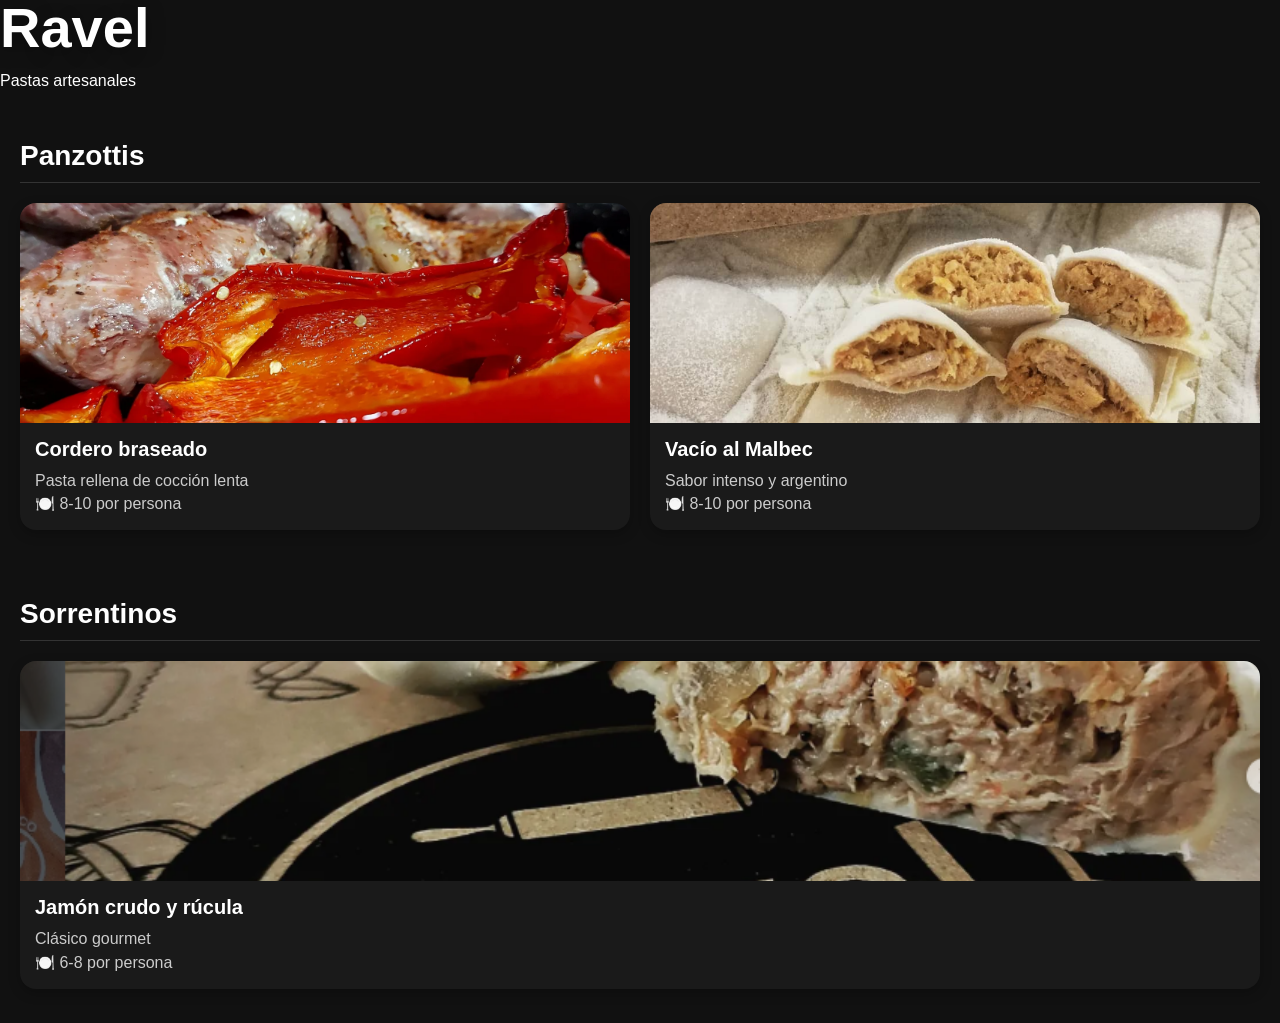
<file: ravel.html>
<!DOCTYPE html>
<html lang="es">
<head>
  <meta charset="UTF-8">
  <meta name="viewport" content="width=device-width, initial-scale=1.0">
  <title>Ravel - Catálogo</title>
  <link rel="stylesheet" href="style.css">
</head>
<body>

<header class="hero">
  <h1>Ravel</h1>
  <p>Pastas artesanales</p>
</header>

<main>

<section class="catalogo">
  <h2>Panzottis</h2>

  <div class="grid">

    <div class="card">
      <img src="images/panzotti-cordero.png">
      <div class="card-content">
        <h3>Cordero braseado</h3>
        <p>Pasta rellena de cocción lenta</p>
        <p class="porcion">🍽️ 8-10 por persona</p>
      </div>
    </div>

    <div class="card">
      <img src="images/panzotti-vacio.png">
      <div class="card-content">
        <h3>Vacío al Malbec</h3>
        <p>Sabor intenso y argentino</p>
        <p class="porcion">🍽️ 8-10 por persona</p>
      </div>
    </div>

  </div>
</section>

<section class="catalogo">
  <h2>Sorrentinos</h2>

  <div class="grid">

    <div class="card">
      <img src="images/sorrentino-jamon.png">
      <div class="card-content">
        <h3>Jamón crudo y rúcula</h3>
        <p>Clásico gourmet</p>
        <p class="porcion">🍽️ 6-8 por persona</p>
      </div>
    </div>

  </div>
</section>

</main>

</body>
</html>
</file>
<file: style.css>
*{
  box-sizing:border-box;
}

body{
  margin:0;
  font-family:Arial,sans-serif;
  background:#111;
  color:#fff;
}

a{
  color:inherit;
  text-decoration:none;
}

img{
  max-width:100%;
  display:block;
}

/* HERO GASTRONOMICO */

.hero{
  position:relative;
  overflow:hidden;
}

.hero-gastro{
  min-height:78vh;
  display:flex;
  align-items:center;
  justify-content:center;
  text-align:center;
  padding:40px 20px 48px;
  color:#fff;
  border-bottom:1px solid rgba(255,255,255,0.08);
}

.hero-bg{
  position:absolute;
  inset:0;
  background-image:url("images/hero-pastas.jpg");
  background-size:cover;
  background-position:center;
  transform:scale(1.03);
}

.hero-overlay{
  position:absolute;
  inset:0;
  background:
    linear-gradient(180deg, rgba(0,0,0,0.45) 0%, rgba(0,0,0,0.62) 55%, rgba(0,0,0,0.82) 100%);
}

.hero-content{
  position:relative;
  z-index:2;
  max-width:760px;
  margin:0 auto;
}

.hero-logo-wrap{
  display:inline-flex;
  align-items:center;
  justify-content:center;
  background:rgba(255,255,255,0.96);
  padding:14px;
  border-radius:22px;
  box-shadow:0 12px 35px rgba(0,0,0,0.28);
  margin-bottom:18px;
}

.logo{
  width:120px;
  max-width:100%;
  border-radius:14px;
}

.eyebrow{
  margin:8px 0 12px;
  text-transform:uppercase;
  letter-spacing:.18em;
  font-size:12px;
  color:#f1d39a;
  font-weight:700;
}

.hero h1{
  margin:0;
  font-size:56px;
  line-height:1;
  color:#fff;
  text-shadow:0 4px 18px rgba(0,0,0,0.35);
}

.tagline{
  margin:18px auto 0;
  max-width:680px;
  font-size:22px;
  line-height:1.45;
  color:#fff;
  font-weight:600;
}

.hero-description{
  margin:14px auto 0;
  max-width:620px;
  font-size:17px;
  line-height:1.6;
  color:rgba(255,255,255,0.88);
}

.hero-actions{
  margin-top:28px;
  display:flex;
  justify-content:center;
  align-items:center;
  gap:12px;
  flex-wrap:wrap;
}

.btn-main,
.btn-secondary{
  display:inline-flex;
  align-items:center;
  justify-content:center;
  gap:8px;
  padding:14px 22px;
  border-radius:999px;
  font-weight:700;
  text-decoration:none;
  transition:transform .2s ease, opacity .2s ease, background .2s ease, box-shadow .2s ease;
}

.btn-main{
  background:#25D366;
  color:#fff;
  box-shadow:0 8px 20px rgba(37,211,102,0.25);
}

.btn-main svg{
  width:18px;
  height:18px;
  display:block;
  flex-shrink:0;
}

.btn-secondary{
  background:rgba(255,255,255,0.95);
  color:#222;
  border:1px solid rgba(255,255,255,0.18);
}

.btn-main:hover,
.btn-secondary:hover{
  transform:translateY(-2px);
  opacity:.97;
}

.btn-main:hover{
  box-shadow:0 12px 28px rgba(37,211,102,0.32);
}

/* CATALOGO */

.catalogo{
  padding:34px 20px;
}

.catalogo h2{
  border-bottom:1px solid #333;
  padding-bottom:10px;
  margin:0 0 20px;
  font-size:28px;
  color:#fff;
}

.grid{
  display:grid;
  grid-template-columns:repeat(auto-fit,minmax(220px,1fr));
  gap:20px;
}

.card{
  background:#1a1a1a;
  border-radius:16px;
  overflow:hidden;
  cursor:pointer;
  transition:transform .2s ease, box-shadow .2s ease;
  box-shadow:0 4px 12px rgba(0,0,0,0.25);
}

.card:hover{
  transform:scale(1.03);
  box-shadow:0 8px 24px rgba(0,0,0,0.35);
}

.card img{
  width:100%;
  height:220px;
  object-fit:cover;
}

.card-content{
  padding:15px;
}

.card h3{
  margin:0 0 8px;
  font-size:20px;
  color:#fff;
}

.card p{
  margin:0;
  color:#ccc;
  line-height:1.45;
}

/* MODAL */

.modal{
  display:none;
  position:fixed;
  top:0;
  left:0;
  width:100%;
  height:100%;
  background:rgba(0,0,0,.9);
  justify-content:center;
  align-items:center;
  padding:20px;
  z-index:999;
}

.modal-content{
  background:#111;
  padding:20px;
  border-radius:16px;
  max-width:560px;
  width:100%;
  max-height:90vh;
  overflow-y:auto;
  box-shadow:0 10px 30px rgba(0,0,0,0.45);
}

.modal img{
  width:100%;
  margin-bottom:14px;
  border-radius:12px;
}

.modal-content h2{
  margin:0 0 12px;
}

.modal-content p{
  margin:0 0 10px;
  color:#ddd;
  line-height:1.5;
}

.close{
  float:right;
  font-size:28px;
  cursor:pointer;
  color:#fff;
  margin-bottom:10px;
}

.btn-wsp{
  display:block;
  background:#25D366;
  color:white;
  text-align:center;
  padding:14px;
  margin-top:18px;
  border-radius:10px;
  font-weight:700;
}

/* FOOTER */

.footer{
  margin-top:48px;
  background:linear-gradient(180deg,#0d0d0d 0%,#000 100%);
  color:#fff;
  padding:56px 20px 24px;
  border-top:1px solid rgba(240,195,106,0.28);
}

.footer-inner{
  max-width:1100px;
  margin:0 auto;
}

.footer-brand{
  text-align:center;
  max-width:700px;
  margin:0 auto 30px;
}

.footer-kicker{
  margin:0 0 10px;
  text-transform:uppercase;
  letter-spacing:.16em;
  font-size:12px;
  color:#f0c36a;
  font-weight:700;
}

.footer-brand h3{
  margin:0 0 12px;
  font-size:34px;
  color:#fff;
}

.footer-text{
  margin:0 auto;
  max-width:560px;
  color:#bdbdbd;
  line-height:1.7;
  font-size:16px;
}

.footer-links{
  display:grid;
  grid-template-columns:repeat(4,1fr);
  gap:16px;
  margin-top:10px;
}

.footer-card{
  background:rgba(255,255,255,0.04);
  border:1px solid rgba(255,255,255,0.08);
  border-radius:18px;
  padding:20px 16px;
  text-align:center;
  transition:transform .2s ease, border-color .2s ease, background .2s ease;
}

.footer-card:hover{
  transform:translateY(-3px);
  border-color:rgba(240,195,106,0.45);
  background:rgba(255,255,255,0.06);
}

.footer-label{
  display:block;
  font-size:12px;
  text-transform:uppercase;
  letter-spacing:.12em;
  color:#f0c36a;
  margin-bottom:8px;
}

.footer-card strong{
  color:#fff;
  font-size:17px;
}

.footer-bottom{
  margin-top:28px;
  padding-top:18px;
  border-top:1px solid rgba(255,255,255,0.08);
  text-align:center;
}

.footer-bottom p{
  margin:0;
  font-size:13px;
  color:#8f8f8f;
}

/* BOTON FLOTANTE WHATSAPP */

.whatsapp-float{
  position:fixed;
  right:18px;
  bottom:18px;
  z-index:1000;
  display:flex;
  align-items:center;
  gap:10px;
  background:#25D366;
  color:#fff;
  padding:14px 18px;
  border-radius:999px;
  font-weight:700;
  box-shadow:0 10px 24px rgba(37,211,102,0.30);
  transition:transform .2s ease, box-shadow .2s ease, opacity .2s ease;
  opacity:0;
  pointer-events:none;
}

body.scrolled .whatsapp-float{
  opacity:1;
  pointer-events:auto;
}

.whatsapp-float:hover{
  transform:translateY(-2px);
  box-shadow:0 14px 28px rgba(37,211,102,0.35);
  opacity:.98;
}

.whatsapp-icon{
  display:inline-flex;
  align-items:center;
  justify-content:center;
  width:24px;
  height:24px;
  font-size:18px;
  line-height:1;
}

.whatsapp-text{
  font-size:15px;
  line-height:1;
}

@keyframes wspPulse{
  0%{
    box-shadow:0 10px 24px rgba(37,211,102,0.28), 0 0 0 0 rgba(37,211,102,0.22);
  }
  70%{
    box-shadow:0 10px 24px rgba(37,211,102,0.28), 0 0 0 14px rgba(37,211,102,0);
  }
  100%{
    box-shadow:0 10px 24px rgba(37,211,102,0.28), 0 0 0 0 rgba(37,211,102,0);
  }
}

/* RESPONSIVE */

@media (max-width:900px){
  .footer-links{
    grid-template-columns:repeat(2,1fr);
  }
}

@media (max-width:640px){
  .hero-gastro{
    min-height:72vh;
    padding:34px 16px 40px;
  }

  .hero h1{
    font-size:40px;
  }

  .tagline{
    font-size:18px;
  }

  .hero-description{
    font-size:15px;
  }

  .catalogo{
    padding:24px 16px;
  }

  .catalogo h2{
    font-size:24px;
  }

  .card img{
    height:200px;
  }

  .footer-brand h3{
    font-size:28px;
  }

  .footer-links{
    grid-template-columns:1fr;
  }

  .whatsapp-float{
    right:14px;
    bottom:14px;
    padding:13px 16px;
  }

  .whatsapp-text{
    font-size:14px;
  }
}
</file>
